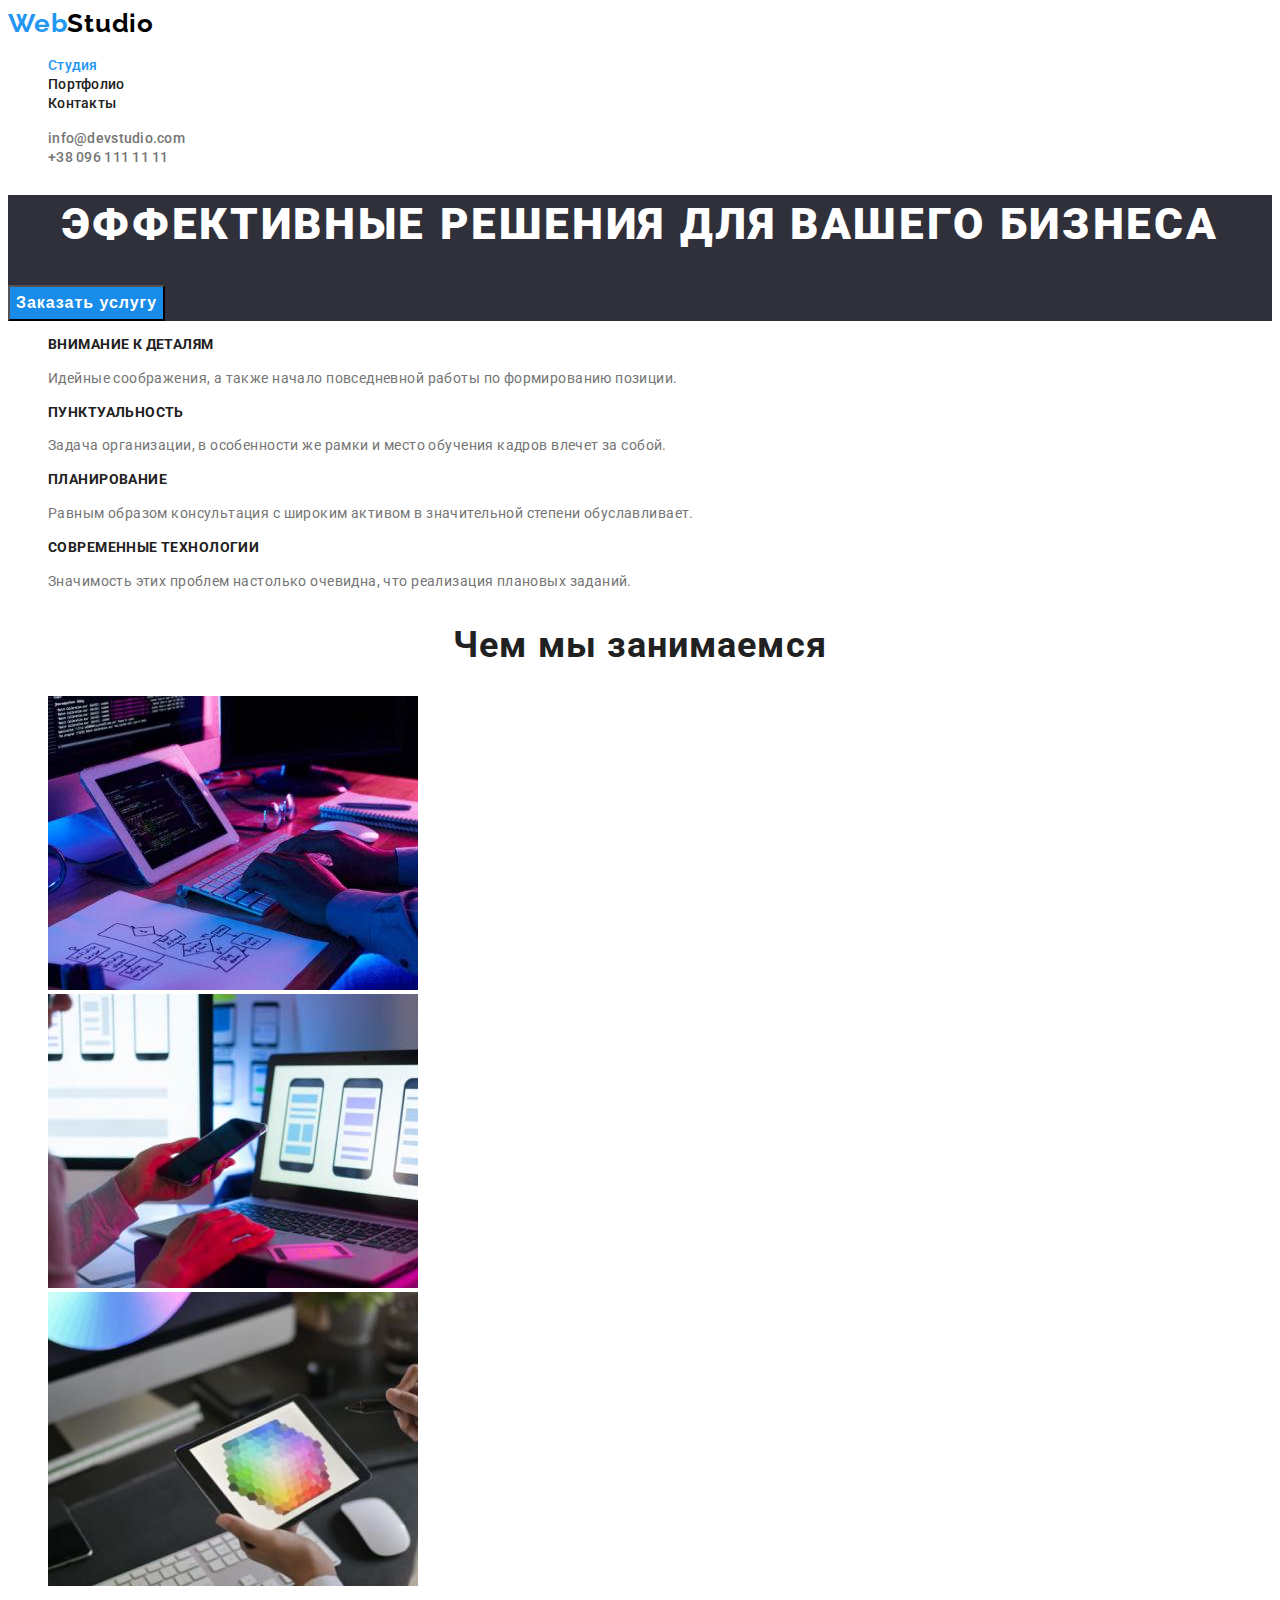
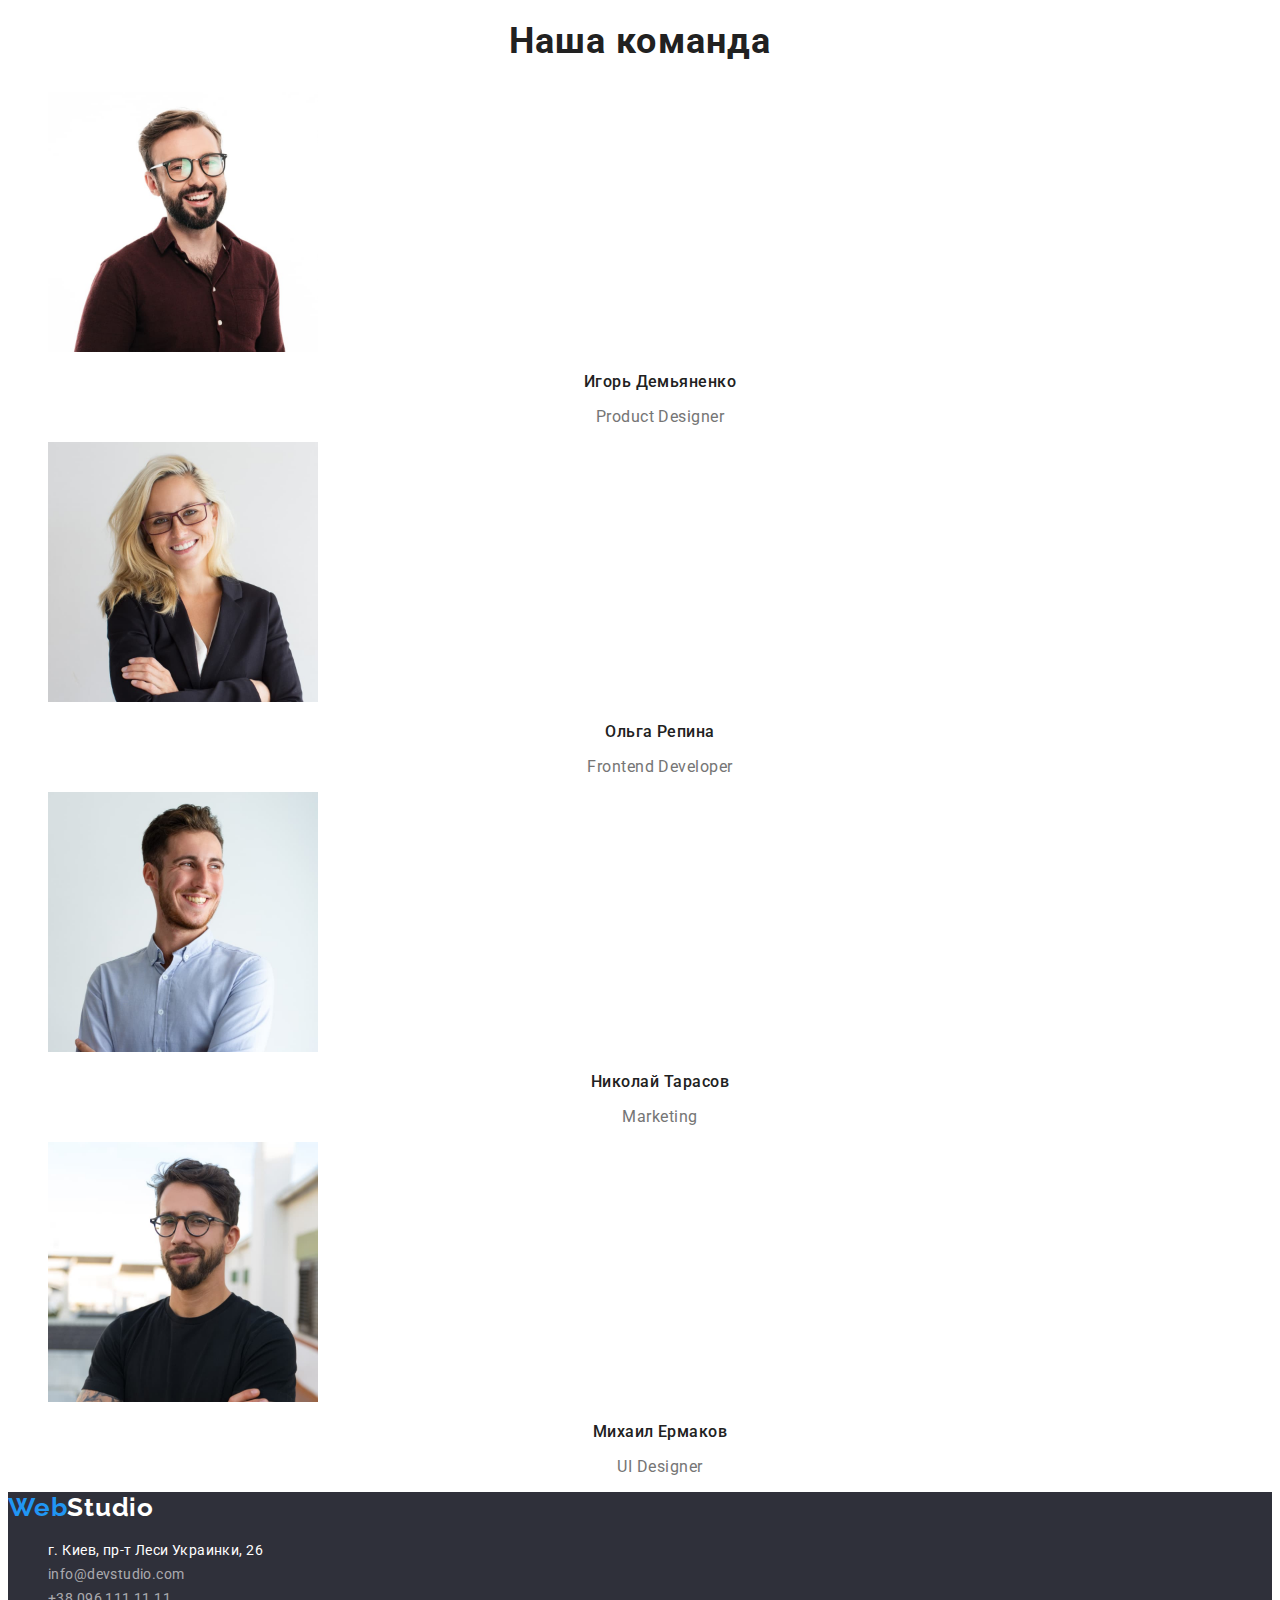
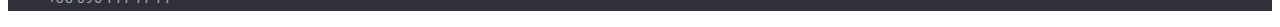
<file: index.html>
<!DOCTYPE html>
<html lang="ru">
    <head>
        <link rel="stylesheet" href="https://cdnjs.cloudflare.com/ajax/libs/modern-normalize/1.1.0/modern-normalize.min.css" integrity="sha512-wpPYUAdjBVSE4KJnH1VR1HeZfpl1ub8YT/NKx4PuQ5NmX2tKuGu6U/JRp5y+Y8XG2tV+wKQpNHVUX03MfMFn9Q==" crossorigin="anonymous" referrerpolicy="no-referrer"/>
        <meta charset="UTF-8">
        <meta http-equiv="X-UA-Compatible" content="IE=edge">
        <meta name="viewport" content="width=device-width, initial-scale=1.0">
        <title>Студия</title>
        <link rel="preconnect" href="https://fonts.googleapis.com">
        <link rel="preconnect" href="https://fonts.gstatic.com" crossorigin>
        <link href="https://fonts.googleapis.com/css2?family=Raleway:wght@700&family=Roboto:wght@400;500;700;900&display=swap" rel="stylesheet">
        <link rel="stylesheet" href="./css/style.css">
    </head>
    <body>
    <header class="header">
        <nav class="header-nav">
            <a href="" class="header-logo" lang="en"><span class="logo-first-part">Web</span><span class="logo-second-part">Studio</span></a>
            <ul class="list menu-list">
                <li><a class="menu-link link current" href="./index.html">Студия</a></li>
                <li><a class="menu-link link" href="./portfolio.html">Портфолио</a></li>
                <li><a class="menu-link link" href="">Контакты</a></li>
            </ul>
        </nav>
        <ul class="list">
            <li><a class="header-tel link" href="mailto:info@devstudio.com" lang="en">info@devstudio.com</a></li>
            <li><a class="header-btn link" href="tel:+380961111111">+38 096 111 11 11</a></li>
        </ul>
    </header>
    <main>
        <section class="hero">
            <h1 class="hero-title">Эффективные решения для вашего бизнеса</h1>
            <button class="button hero-btn" type="button">Заказать услугу</button>
        </section>
        <section>
            <div>
            <h2 class="visually-hidden">Особенности</h2>
            <ul class="features-list list">
                <li class="features-item">
                    <h3 class="features-title">Внимание к деталям</h3>
                    <p class="features-text">Идейные соображения, а также начало повседневной работы по формированию позиции.</p>
                </li>
                <li class="features-item">
                    <h3 class="features-title">Пунктуальность</h3>
                    <p class="features-text">Задача организации, в особенности же рамки и место обучения кадров влечет за собой.</p>
                </li>
                <li class="features-item">
                    <h3 class="features-title">Планирование</h3>
                    <p class="features-text">Равным образом консультация с широким активом в значительной степени обуславливает.</p>
                </li>
                <li class="features-item">
                    <h3 class="features-title">Современные технологии</h3>
                    <p class="features-text">Значимость этих проблем настолько очевидна, что реализация плановых заданий.</p>
                </li>
            </ul>
            </div>
        </section>
        <section>
            <h2 class="about-us">Чем мы занимаемся</h2>
            <ul class="about-us-list list">
                <li class="about-us-item"><img src="./images/box1.jpg" alt="Человек пишет код" width="370"></li>
                <li class="about-us-item"><img src="./images/box2.jpg" alt="Женщина работает на ноутбуке" width="370"></li>
                <li class="about-us-item"><img src="./images/box3.jpg" alt="женщина держит в руках планшет" width="370"></li>
            </ul>
        </section>
        <section>
            <h2 class="our-team">Наша команда</h2>
            <ul class="our-team-list list">
                <li class="our-team-item">
                    <img src="./images/img1.jpg" alt="Член команды 1" width="270">
                    <h3 class="our-team-name">Игорь Демьяненко</h3>
                    <p lang="en" class="our-team-text">Product Designer</p>
                </li>
                <li class="our-team-item">
                    <img src="./images/img2.jpg" alt="Член команды 2" width="270">
                    <h3 class="our-team-name">Ольга Репина</h3>
                    <p lang="en" class="our-team-text">Frontend Developer</p>
                </li>
                <li class="our-team-item">
                    <img src="./images/img3.jpg" alt="Член команды 3" width="270">
                    <h3 class="our-team-name">Николай Тарасов</h3>
                    <p lang="en" class="our-team-text">Marketing</p>
                </li>
                <li class="our-team-item">
                    <img src="./images/img4.jpg" alt="Член команды 4" width="270">
                    <h3 class="our-team-name">Михаил Ермаков</h3>
                    <p lang="en" class="our-team-text">UI Designer</p>
                </li>
            </ul>
        </section>
    </main>
    <footer class="footer">
        <a href="" class="footer-logo" lang="en"><span class="logo-first-part">Web</span><span class="logo-second-part">Studio</span></a>
        <address class="footer-address">
            <ul class="footer-address-list list">
                <li class="footer-address-item"><a class="footer-address-link link" href="https://goo.gl/maps/YVqeG4Qvas63cvU16" target="_blank" rel="noreferrer noopener">г. Киев, пр-т Леси Украинки, 26</a></li>
                <li class="footer-address-item contacts"><a class="footer-address-link link" href="mailto:info@devstudio.com" lang="en">info@devstudio.com</a></li>
                <li class="footer-address-item contacts"><a class="footer-address-link link" href="tel:+380961111111">+38 096 111 11 11</a></li>
            </ul>
        </address>
    </footer>
    </body>
</html>
</file>
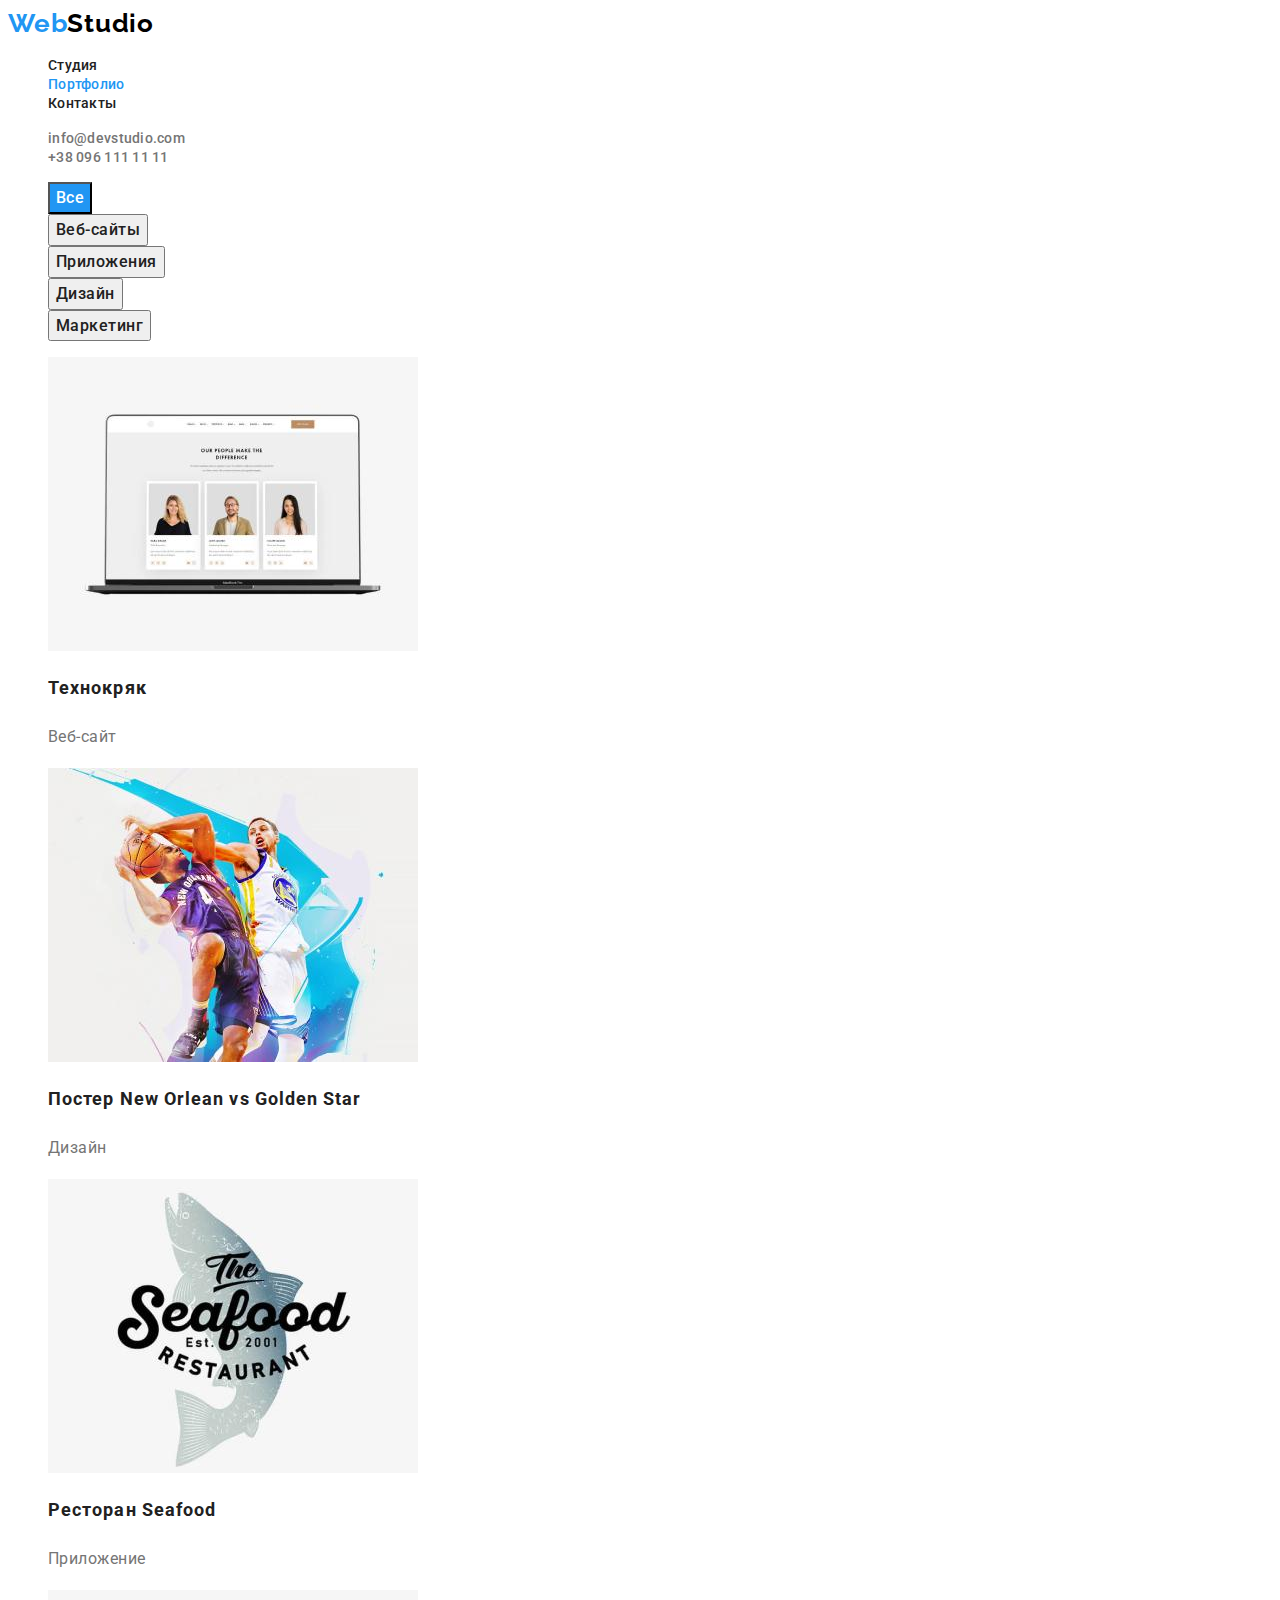
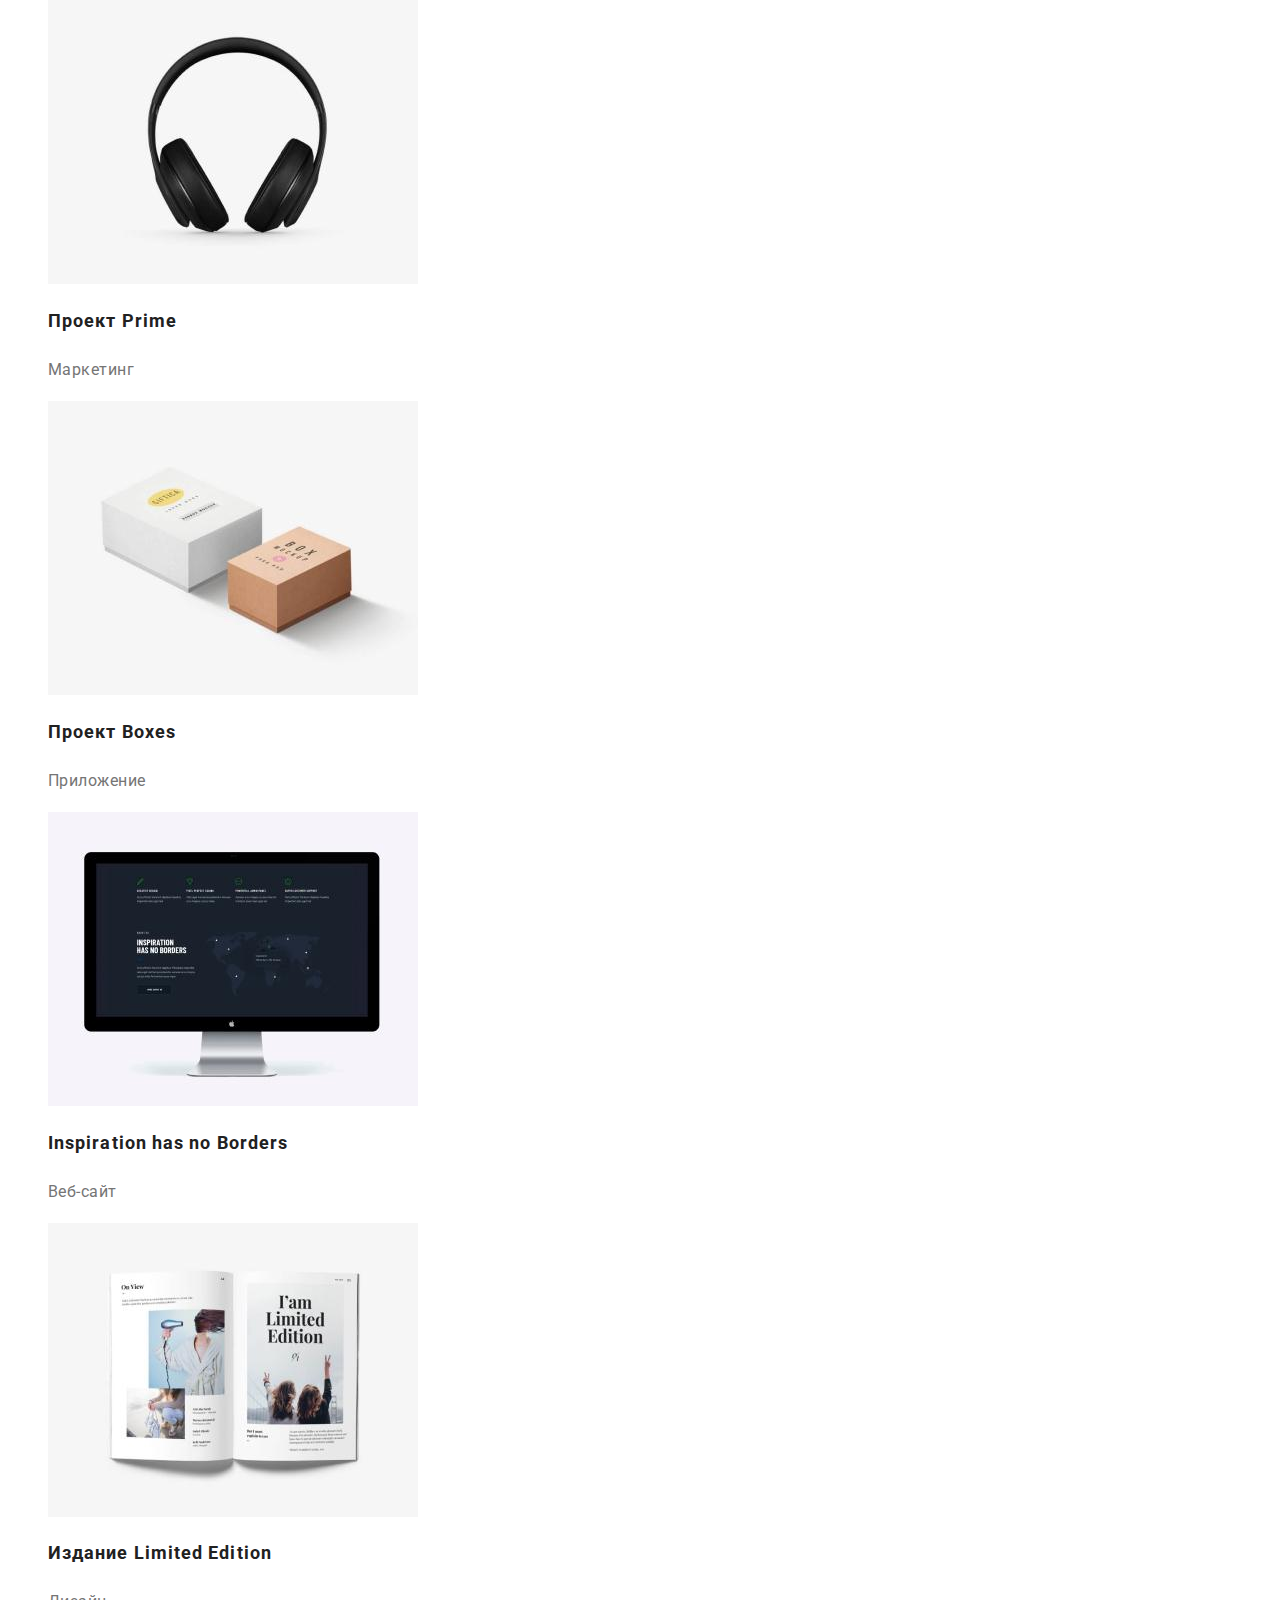
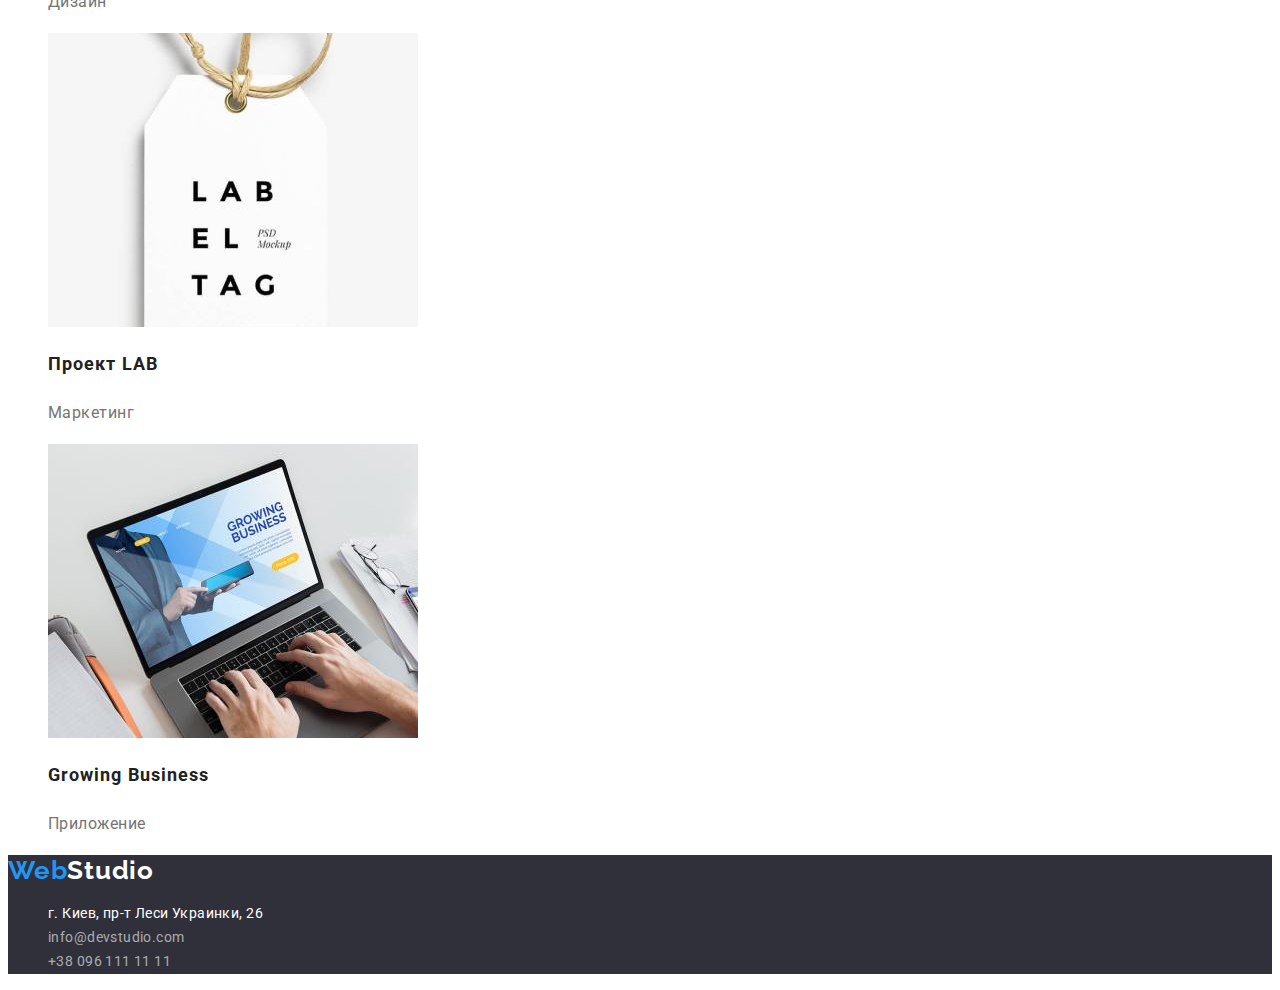
<file: portfolio.html>
<!DOCTYPE html>
<html lang="ru">
    <head>
        <link rel="stylesheet" href="https://cdnjs.cloudflare.com/ajax/libs/modern-normalize/1.1.0/modern-normalize.min.css" integrity="sha512-wpPYUAdjBVSE4KJnH1VR1HeZfpl1ub8YT/NKx4PuQ5NmX2tKuGu6U/JRp5y+Y8XG2tV+wKQpNHVUX03MfMFn9Q==" crossorigin="anonymous" referrerpolicy="no-referrer"/>
        <meta charset="UTF-8">
        <meta http-equiv="X-UA-Compatible" content="IE=edge">
        <meta name="viewport" content="width=device-width, initial-scale=1.0">
        <title>Портфолио</title>
        <link rel="preconnect" href="https://fonts.googleapis.com">
        <link rel="preconnect" href="https://fonts.gstatic.com" crossorigin>
        <link href="https://fonts.googleapis.com/css2?family=Raleway:wght@700&family=Roboto:wght@400;500;700;900&display=swap" rel="stylesheet">
        <link rel="stylesheet" href="./css/style.css">
    </head>
    <body>
        <header class="header">
            <nav class="header-nav">
                <a href="" class="header-logo" lang="en"><span class="logo-first-part">Web</span><span class="logo-second-part">Studio</span></a>
                <ul class="list menu-list">
                    <li><a class="menu-link link" href="./index.html">Студия</a></li>
                    <li><a class="menu-link link current" href="./portfolio.html">Портфолио</a></li>
                    <li><a class="menu-link link" href="">Контакты</a></li>
                </ul>
            </nav>
            <ul class="list">
                <li><a class="header-tel link" href="mailto:info@devstudio.com" lang="en">info@devstudio.com</a></li>
                <li><a class="header-btn link" href="tel:+380961111111">+38 096 111 11 11</a></li>
            </ul>
        </header>
        <main>
            <section>
                <div>
                <h1 class="visually-hidden">Наши работы</h1>
                <ul class="filter-list list">
                    <li>
                        <button class="filter-btn btn-active" type="button">Все</button>
                    </li>
                    <li>
                        <button class="filter-btn" type="button">Веб-сайты</button>
                    </li>
                    <li>
                        <button class="filter-btn" type="button">Приложения</button>
                    </li>
                    <li>
                        <button class="filter-btn" type="button">Дизайн</button>
                    </li>
                    <li>
                        <button class="filter-btn" type="button">Маркетинг</button>
                    </li>
                </ul>
                <ul class="projects-list list">
                    <li class="projects-item">
                        <img src="./images/site.jpg" alt="Site" width="370">
                        <h2 class="projects-title">Технокряк</h2>
                        <p class="projects-text">Веб-сайт</p>
                    </li>
                    <li class="projects-item">
                        <img src="./images/poster.jpg" alt="Постер" width="370">
                        <h2 class="projects-title">Постер <span lang="en">New Orlean vs Golden Star</span> </h2>
                        <p class="projects-text">Дизайн</p>
                    </li>
                    <li class="projects-item">
                        <img src="./images/seafood.jpg" alt="Лого ресторана" width="370">
                        <h2 class="projects-title">Ресторан <span lang="en">Seafood</span> </h2>
                        <p class="projects-text">Приложение</p>
                    </li>
                    <li class="projects-item">
                        <img src="./images/ProjectPrime.jpg" alt="Наушники" width="370">
                        <h2 class="projects-title">Проект <span lang="en">Prime</span> </h2>
                        <p class="projects-text">Маркетинг</p>
                    </li>
                    <li class="projects-item">
                        <img src="./images/ProjectBoxes.jpg" alt="Коробки" width="370">
                        <h2 class="projects-title">Проект <span lang="en">Boxes</span> </h2>
                        <p class="projects-text">Приложение</p>
                    </li>
                    <li class="projects-item">
                        <img src="./images/ProjectInspiration.jpg" alt="Монитор ПК" width="370">
                        <h2 class="projects-title" lang="en">Inspiration has no Borders</h2>
                        <p class="projects-text">Веб-сайт</p>
                    </li>
                    <li class="projects-item">
                        <img src="./images/L.jpg" alt="Каталог" width="370">
                        <h2 class="projects-title">Издание <span lang="en">Limited Edition</span> </h2>
                        <p class="projects-text">Дизайн</p>
                    </li>
                    <li class="projects-item">
                        <img src="./images/lab.jpg" alt="Бирка" width="370">
                        <h2 class="projects-title">Проект <span lang="en">LAB</span> </h2>
                        <p class="projects-text">Маркетинг</p>
                    </li>
                    <li class="projects-item">
                        <img src="./images/gb.jpg" alt="ПК" width="370">
                        <h2 class="projects-title" lang="en">Growing Business</h2>
                        <p class="projects-text">Приложение</p>
                    </li>
                </ul>
                </div>
            </section>
        </main>
        <footer class="footer">
            <a href="" class="footer-logo" lang="en"><span class="logo-first-part">Web</span><span class="logo-second-part">Studio</span></a>
            <address class="footer-address">
                <ul class="footer-address-list list">
                    <li class="footer-address-item"><a class="footer-address-link link" href="https://goo.gl/maps/YVqeG4Qvas63cvU16" target="_blank" rel="noreferrer noopener">г. Киев, пр-т Леси Украинки, 26</a></li>
                    <li class="footer-address-item contacts"><a class="footer-address-link link" href="mailto:info@devstudio.com" lang="en">info@devstudio.com</a></li>
                    <li class="footer-address-item contacts"><a class="footer-address-link link" href="tel:+380961111111">+38 096 111 11 11</a></li>
                </ul>
            </address>
        </footer>
    </body>
</html>
</file>
<file: css/style.css>
:root {
    --primary-header-color: #212121;
    --second-header-color: #757575;
    --primary-text-color: #212121;
    --second-text-color: #757575;
    --primary-title-color: #212121;
    --hero-title-color: #ffffff;
    --footer-color:  #ffffff;
    --accent-color: #2196F3;
    --main-background-color: #2F303A;
}

body {
    font-family: 'Roboto', sans-serif;
    color: var(--primary-text-color);
}

.visually-hidden {
    position: absolute;
    width: 1px;
    height: 1px;
    margin: -1px;
    border: 0;
    padding: 0;
    white-space: nowrap;
    clip-path: inset(100%);
    clip: rect(0 0 0 0);
    overflow: hidden;
}

/* --------------header-------------------- */

.header-logo {
    font-family: Raleway;
    font-weight: 700;
    font-size: 26px;
    line-height: 1.19;
    letter-spacing: 0.03em;
    text-decoration: none;
}

.header-logo .logo-first-part {
    color: var(--accent-color);
}

.header-logo .logo-second-part {
    color: #000000;
}

.list {
    list-style: none;
}

.link {
    text-decoration: none;
}

.menu-link {
    font-weight: 500;
    font-size: 14px;
    line-height: 1.14;
    letter-spacing: 0.02em;
    color: var(--primary-header-color);
    cursor: pointer;
}

.menu-list .current {
    color: var(--accent-color)
}

.menu-link:hover, .menu-link:focus {
    color: var(--accent-color);
}

.header-tel:hover, .header-tel:focus {
    color: var(--accent-color);
}
.header-btn:hover, .header-btn:focus {
    color: var(--accent-color);
}

.header-tel {
    font-weight: 500;
    font-size: 14px;
    line-height: 1.14;
    letter-spacing: 0.02em;
    color: var(--second-header-color);
}

.header-btn {
    font-weight: 500;
    font-size: 14px;
    line-height: 1.14;
    letter-spacing: 0.02em;
    color: var(--second-header-color);
}

/* ------------------hero------------------------- */
.hero {
    background-color: var(--main-background-color);
}

.hero-title {
    font-weight: 900;
    font-size: 44px;
    line-height: 1.36;
    text-align: center;
    letter-spacing: 0.06em;
    text-transform: uppercase;
    color: var(--hero-title-color);
}

.button {
    font-weight: 700;
    font-size: 16px;
    line-height: 1.87;
    display: flex;
    align-items: center;
    text-align: center;
    letter-spacing: 0.06em;
    background: #188CE8;
    color: #FFFFFF;
}

.hero-btn {
    cursor: pointer;
}

.button:hover {
    background-color: #188CE8;
}

.button:focus {
    background-color: var(--accent-color);
}

/* --------------features---------------- */

.features-title {
    font-weight: 700;
    font-size: 14px;
    line-height: 1.14;
    letter-spacing: 0.03em;
    text-transform: uppercase;
}

.features-text {
    font-weight: 400;
    font-size: 14px;
    line-height: 1.71;
    letter-spacing: 0.03em;
    color: var(--second-text-color);
}

/* ----------about-us-------------- */
.about-us {
    font-weight: 700;
    font-size: 36px;
    line-height: 1.17;
    text-align: center;
    letter-spacing: 0.03em;
}

/* ---------our-team--------------- */
.our-team {
    font-weight: 700;
    font-size: 36px;
    line-height: 1.17;
    text-align: center;
    letter-spacing: 0.03em;
}

.our-team-name {
    font-weight: 500;
    font-size: 16px;
    line-height: 1.19;
    text-align: center;
    letter-spacing: 0.03em;
}

.our-team-text {
    font-size: 16px;
    line-height: 1.19;
    text-align: center;
    letter-spacing: 0.03em;
    color: var(--second-text-color);
}

/* ------------filter-------------- */

.filter-btn {
    font-family: inherit;
    font-weight: 500;
    font-size: 16px;
    line-height: 1.62;
    text-align: center;
    letter-spacing: 0.03em;
    color: var(--primary-text-color);
    cursor: pointer;
}

.btn-active,
.filter-btn:hover,
.filter-btn:focus {
    color: #FFFFFF;
    background-color: var(--accent-color)
    ;
}

/* ------------projects------------ */

.projects-title {
    font-weight: 700;
    font-size: 18px;
    line-height: 2;
    letter-spacing: 0.06em;
}

.projects-text {
    font-weight: normal;
    font-size: 16px;
    line-height: 1.87;
    letter-spacing: 0.03em;
    color: var(--second-text-color);
}

/* ------------footer-------------- */

.footer {
    background-color: var(--main-background-color);
}

.footer-logo {
    font-family: Raleway;
    font-weight: 700;
    font-size: 26px;
    line-height: 1.19;
    letter-spacing: 0.03em;
    text-decoration: none;
}

.footer-logo .logo-first-part {
    color: var(--accent-color);
}

.footer-logo .logo-second-part {
    color: var(--footer-color);
}

/* -----------address----------- */

.footer-address-item {
    font-family: inherit;
    font-style: normal;
    font-size: 14px;
    line-height: 1.71;
    letter-spacing: 0.03em;
}

.footer-address-link {
    color: var(--footer-color);
}

.footer-address .contacts .footer-address-link {
    color: rgba(255, 255, 255, 0.6);
}

.footer-address .contacts .footer-address-link:hover {
    color: var(--accent-color);
}

.footer-address .contacts .footer-address-link:focus {
    color: var(--accent-color);
}
</file>
